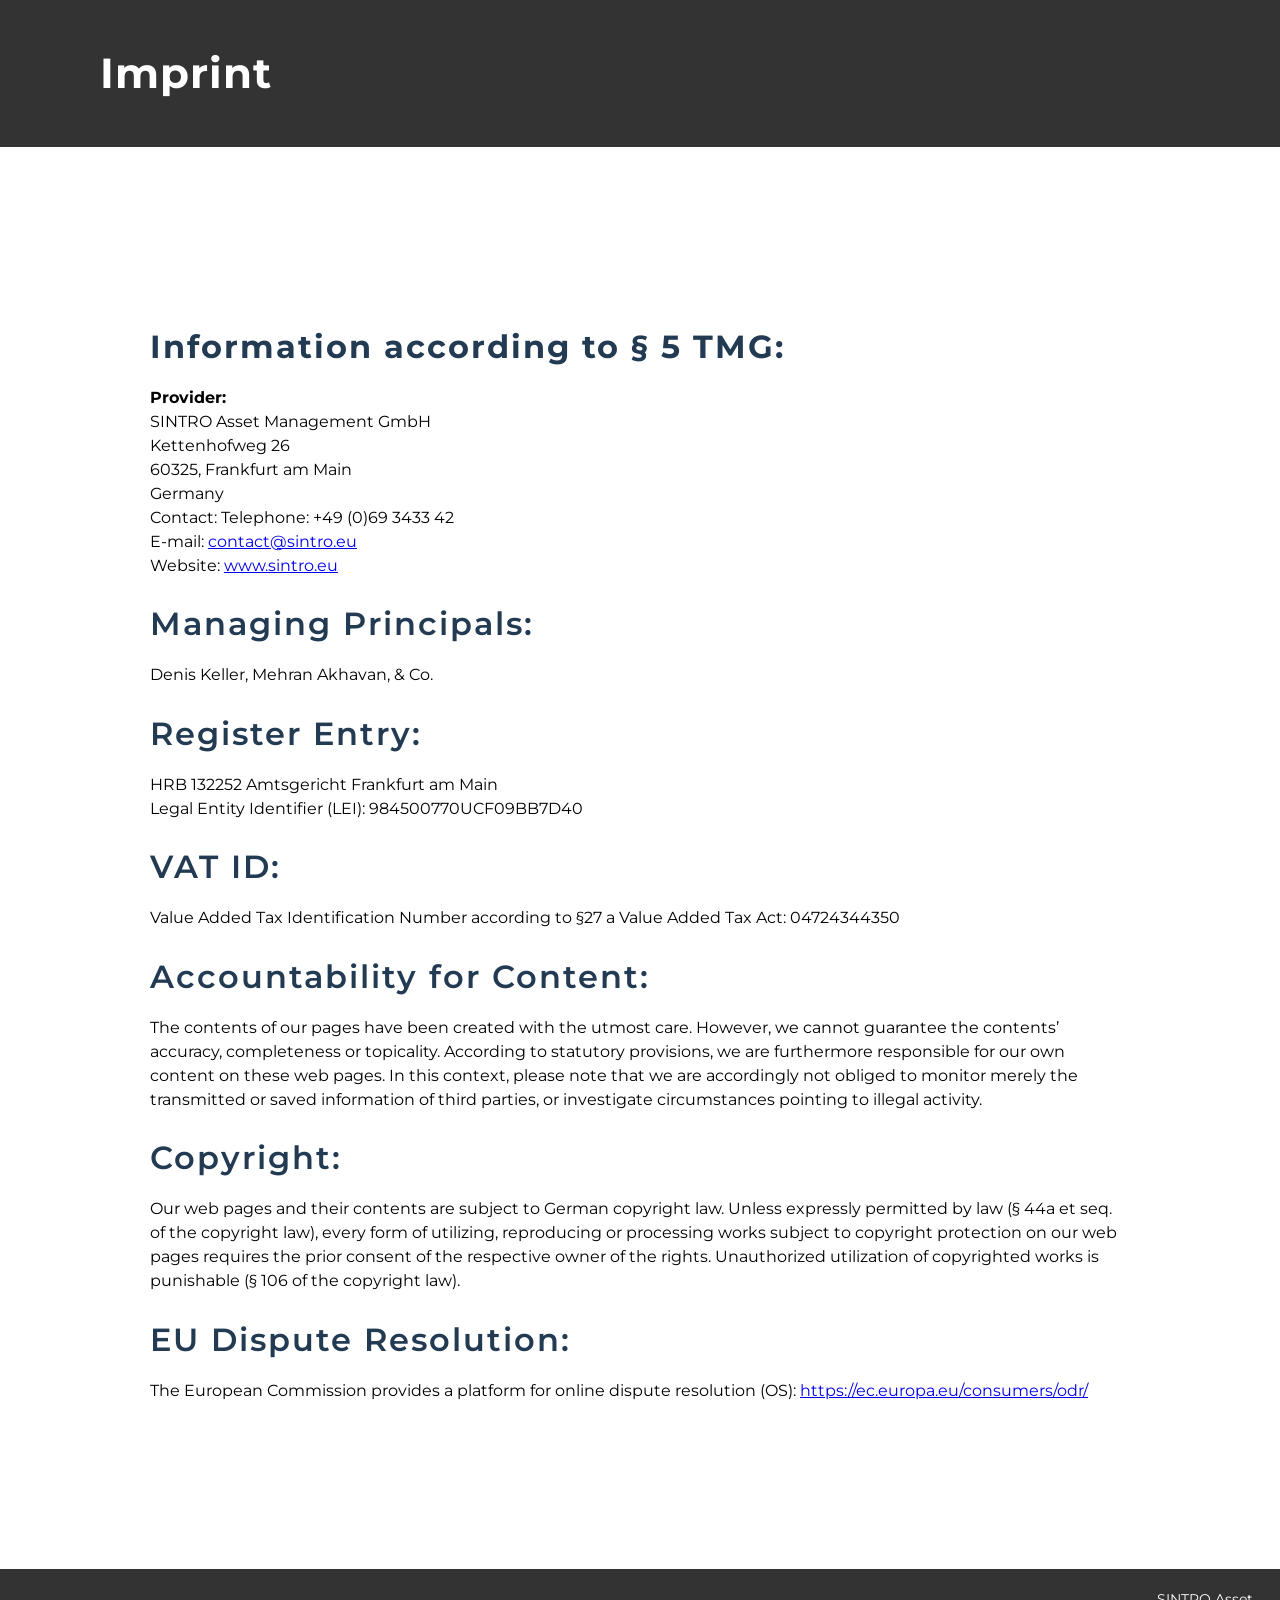
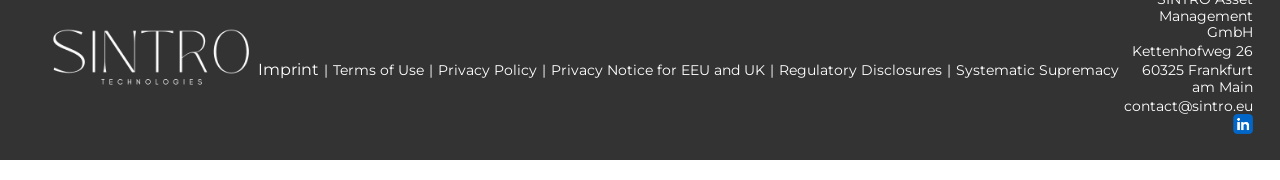
<file: imprint.html>
<!DOCTYPE html>
<html lang="en">
  <head>
    <meta charset="UTF-8" />
    <meta name="viewport" content="width=device-width, initial-scale=1.0" />
    <link rel="stylesheet" href="styles.css" />
    <link rel="icon" href="favicon.ico" type="image/x-icon" />
    <title>Imprint | SINTRO </title>
  </head>
  <body>
    <header class="imprint-header">
      <h1>Imprint</h1>
    </header>
    <section class="content-section-imprint">
      <h2><strong>Information according to § 5 TMG:</strong></h2>
      <p><strong>Provider:</strong><br />
      SINTRO Asset Management GmbH<br />
      Kettenhofweg 26 <br />
      60325, Frankfurt am Main<br />
      Germany<br />
      Contact: Telephone: +49 (0)69 3433 42<br />
      E-mail: <a href="mailto:contact@sintro.eu">contact@sintro.eu</a><br />
      Website: <a href="https://www.sintro.eu" target="_blank">www.sintro.eu</a></p>

      <h2>Managing Principals:</h2>
      <p>Denis Keller, Mehran Akhavan, & Co. </p>

      <h2>Register Entry:</h2>
      <p>HRB 132252 Amtsgericht Frankfurt am Main<br />
      Legal Entity Identifier (LEI): 984500770UCF09BB7D40</p>

      <h2>VAT ID:</h2>
      <p>Value Added Tax Identification Number according to §27 a Value Added Tax Act: 04724344350</p>

      <h2>Accountability for Content:</h2>
      <p>The contents of our pages have been created with the utmost care. However, we cannot guarantee the contents’ accuracy, completeness or topicality. According to statutory provisions, we are furthermore responsible for our own content on these web pages. In this context, please note that we are accordingly not obliged to monitor merely the transmitted or saved information of third parties, or investigate circumstances pointing to illegal activity.</p>

      <h2>Copyright:</h2>
      <p>Our web pages and their contents are subject to German copyright law. Unless expressly permitted by law (§ 44a et seq. of the copyright law), every form of utilizing, reproducing or processing works subject to copyright protection on our web pages requires the prior consent of the respective owner of the rights. Unauthorized utilization of copyrighted works is punishable (§ 106 of the copyright law).</p>

      <h2>EU Dispute Resolution:</h2>
      <p>The European Commission provides a platform for online dispute resolution (OS): <a href="https://ec.europa.eu/consumers/odr/" target="_blank">https://ec.europa.eu/consumers/odr/</a></p>
      
    </section>

    <footer>
      <div class="footer-left">
          <img src="assets/logo.png" alt="Logo" class="logo-footer">
      </div>
      <div class="footer-center">
        <div class="footer-links">
          <p><a href="imprint.html" class="imprint-link">Imprint</a>
            <span>|</span>
            <a href="assets/terms-of-use.pdf" target="_blank">Terms of Use</a>
            <span>|</span>
            <a href="assets/privacy-policy.pdf" target="_blank">Privacy Policy</a> 
            <span>|</span>
            <a href="assets/privacy-notice.pdf" target="_blank">Privacy Notice for EEU and UK</a> 
            <span>|</span>
            <a href="assets/regulatory-disclosures.pdf" target="_blank">Regulatory Disclosures</a>
            <span>|</span>
            <a href="assets/systematic-supremacy.pdf" target="_blank">Systematic Supremacy</a></p>  
        </div>
    </div>
      <div class="footer-right">
          <p>SINTRO Asset Management GmbH</p>
          <p>Kettenhofweg 26</p>
          <p>60325 Frankfurt am Main</p>
          <p><a href="mailto:contact@sintro.eu">contact@sintro.eu</a>
          <a href="https://www.linkedin.com/company/sintro" target="_blank" class="linkedin-icon">
            <img src="assets/linkedin.png" alt="LinkedIn" /></p>
      </div>
    </footer>
  </body>
</html>
</file>
<file: styles.css>
@import url('https://fonts.googleapis.com/css2?family=Montserrat:wght@100;200;300;400;700&display=swap');

/* Default background image styling for larger screens (desktop and tablets) */
.image-container {
  background-image: url("assets/background_edit.jpg");
  background-size: cover;
  background-position: center center;
  background-repeat: no-repeat;
  background-attachment: fixed;
  height: 100vh;
  display: flex;
  flex-direction: column;
  justify-content: center;
  align-items: flex-start;
  padding-left: 150px;
  color: rgb(0, 0, 0);
  overflow: hidden:
}

/* For smaller screens (portrait mobile devices) */
@media (max-width: 768px) {
  .image-container {
      background-size: cover;
      background-position: center center;
      background-attachment: scroll;
      height: 100vh; /* Viewport-Höhe */
      width: 100vw; /* Viewport-Breite */
  }
}

/* Sehr kleine Geräte (bis 480px) */
@media (max-width: 480px) {
  .image-container {
      background-size: cover;
      background-position: center top;
      background-attachment: scroll;
      height: 100vh; /* Viewport-Höhe */
      width: 100vw; /* Viewport-Breite */
  }
}

/* Smooth scrolling */
html {
  scroll-behavior: smooth;
  margin: 0;
  padding: 0;
}

/* Button hover effect */
.myButton {
  background-color: white;
  border-radius: 8px;
  display: inline-block;
  cursor: pointer;
  color: black;
  font-family: 'montserrat', sans-serif;
  font-size: 16px;
  padding: 13px 32px;
  text-decoration: none;
  transition: background-color 0.3s ease, color 0.3s ease;
}

.myButton:hover {
  background-color: #253241; /* Change to desired hover color */
  color: white;
}

.contact-section {
  background-color: #f9f9f9;
  padding: 50px 150px;
  color: black;
  text-align: left;
  border-top: 2px solid #ddd;
}

.contact-section h2 {
  font-size: 28px;
  margin-bottom: 20px;
  color: #233a53;
  font-weight: 600;
}

.contact-section p {
  font-size: 16px;
  margin-bottom: 40px;
  color: #555;
}

.contact-form {
  max-width: 800px;
  margin: 0 auto;
  text-align: left;
  display: flex;
  flex-direction: column;
  gap: 20px;
}

.form-group {
  margin-bottom: 20px;
  text-align: left;
  position: relative;
}

.form-group label {
  display: block;
  font-size: 16px;
  margin-bottom: 8px;
  color: #555;
  text-align: left;
}


.form-input,
.form-textarea {
  width: 100%;
  padding: 12px;
  border: 1px solid #ccc;
  border-radius: 4px;
  font-size: 16px;
  font-family: 'montserrat', sans-serif;
  box-sizing: border-box;
  transition: border-color 0.3s ease, box-shadow 0.3s ease;
}

.form-input:focus,
.form-textarea:focus {
  border-color: #253241;
  outline: none;
  box-shadow: 0 0 5px rgba(37, 50, 65, 0.3);
}

.form-textarea {
  resize: vertical;
  padding: 12px;
  border: 1px solid #ccc;
  border-radius: 4px;
  font-size: 16px;
  font-family: 'montserrat', sans-serif;
  box-sizing: border-box;
  text-align: left; /* Eingabetext links ausrichten */
}

.submit-button {
  background-color: #253241;
  color: white;
  border: none;
  border-radius: 4px;
  padding: 12px 20px;
  font-size: 16px;
  cursor: pointer;
  transition: background-color 0.3s ease;
}

.submit-button:hover {
  background-color: #a5a5a5;
}


body {
  margin: 0;
  padding: 0;
  display: flex;
  flex-direction: column;
  min-height: 100vh;
  font-family: 'montserrat', sans-serif;
  overflow-x: hidden;
}

header {
  position: absolute;
  top: 0;
  left: 0;
  display: flex;
  justify-content: flex-start;
  align-items: center;
  padding: 50px 0 20px 150px;
  z-index: 1;
}

.contact-button {
    position: absolute;
    top: 20px;
    right: 20px;
    background-color: #373b41; /* Dunkler Hintergrund */
    color: white;
    text-decoration: none;
    padding: 10px 20px;
    border-radius: 5px;
    font-size: 16px;
    transition: background-color 0.3s ease, color 0.3s ease;
}

.contact-button:hover {
    background-color: white;
    color: #253241;
    border: 1px solid #253241; /* Optionaler Rand bei Hover */
}

@media (max-width: 768px) {
    .contact-button {
        top: 10px; /* Weniger Abstand auf kleinen Bildschirmen */
        right: 10px;
        padding: 8px 16px;
        font-size: 12px;
    }
}

footer {
  margin: 0;
  padding: 0;
  display: flex;
  justify-content: space-between; /* Abstand zwischen linken und rechten Bereichen */
  align-items: center; /* Vertikal zentrieren */
  background-color: #333333;
  padding: 20px 50px;
  color: white;
}

.footer-left {
  color: white;
  flex: 1; 
  text-align: left; /* Linksbündige Ausrichtung des Inhalts */
}

.footer-center {
  flex: 1; /* Mittlerer Bereich für Links */
  display: flex;
  justify-content: center; /* Zentriert die Links horizontal */
  align-items: center; /* Zentriert die Links vertikal */
  text-align: center;
  font-size: 14px;
}

.footer-center .footer-links {
  display: flex;
  gap: 20px; /* Abstand zwischen Links */
  text-align: center;
  text-decoration: none;
  color: white;
}

.footer-center .footer-links p {
  display: flex; /* Macht den Inhalt des <p> zu einem flexiblen Container */
  justify-content: center; /* Zentriert die Links horizontal */
  align-items: center; /* Zentriert die Links vertikal */
  margin: 0; /* Entfernt Standard-Margins des <p>-Tags */
  white-space: nowrap; /* Verhindert Zeilenumbrüche */
}

.footer-center .footer-links a {
  color: white; /* Links in Weiß anzeigen */
  text-decoration: none; /* Unterstreichung entfernen */
  margin: 0 5px; /* Abstand zwischen den Links */
  transition: color 0.3s ease; /* Sanfter Übergang beim Hover */
}

.footer-center .footer-links a:hover {
  color: #5c7cac;
}

.footer-right {
  color: white;
  flex: 1; 
  text-align: right; /* Rechtsbündige Ausrichtung des Inhalts */
  text-decoration: none;
  line-height: 1.2;
}

.footer-right a {
  color: white; /* Schriftfarbe für Links auf Weiß setzen */
  text-decoration: none; /* Unterstreichung entfernen */
  transition: color 0.3s ease; /* Sanfter Übergang beim Hover */
  line-height: 1.2;
}

.footer-right p {
  margin: 2px 0; /* Weniger Abstand zwischen Adresszeilen */
}

.footer-right a:hover {
  color: #5c7cac; /* Helleres Grau beim Hover */
}

/* Für breite Bildschirme */
@media (max-width: 1000px) {
  footer {
    flex-direction: column; /* Stapelt Bereiche vertikal auf kleineren Bildschirmen */
    align-items: center;
    text-align: center;
    overflow-x: hidden; /* Entfernt horizontales Scrollen */
  }

  .footer-left,
  .footer-center,
  .footer-right {
    text-align: center; /* Zentriert den Text */
    margin-bottom: 20px; /* Abstand zwischen den Bereichen */
    display: block;
  }
  .footer-center .footer-links {
    gap: 10px; /* Abstand zwischen den Links */
  }

}
/* Footer-Center für Mobile */
@media (max-width: 768px) {
  .footer-center .footer-links {
      text-align: center; /* Zentriert die Links */
      display: block; /* Verlinkungen untereinander anzeigen */
      gap: 0; /* Kein horizontaler Abstand */
      line-height: 1.0;
  }

  .footer-center .footer-links a {
      display: block; /* Jeder Link nimmt eine eigene Zeile ein */
      margin: 10px 0; /* Abstand zwischen den Links */
  }
  .footer-center .footer-links p {
    display: block; /* Blocklayout für Inhalte im Footer */
    white-space: normal; /* Zeilenumbrüche bei langen Links erlauben */
    margin: 10px 0; /* Abstand zwischen den Absätzen */
    display: none; /* Verstecke das "|" Zeichen in der mobilen Ansicht */
}

}

.footer-container {
  display: flex;
  justify-content: space-between;
  align-items: flex-start;
  padding: 20px 150px;
  background-color: #333;
  color: white;
}

.content-section {
  background-color: white;
  padding: 50px 150px;
  color: black;
  text-align: left;
  max-width: 3800px;
}

.content-section h2 {
  font-size: 28px;
  margin-bottom: 20px;
  color: #233a53;
  font-weight: 600;
}

.content-section p {
  font-size: 16px;
  line-height: 1.5;
  color: #555;
}

.section-icon {
  position: absolute; /* Fixiert das Bild innerhalb des Containers */
  top: 10px; /* Abstand vom oberen Rand */
  right: 10px; /* Abstand vom rechten Rand */
  width: 70px; /* Größe des Bildes */
  height: auto; /* Seitenverhältnis beibehalten */
  opacity: 0.5; /* Transparenz des Bildes */
  z-index: -1;
  pointer-events: none; /* Verhindert, dass das Bild interaktiv ist */
}

.content-section-imprint {
  background-color: white;
  padding: 150px 150px;
  color: black;
  text-align: left;
  max-width: 3900px;
  margin-top: 150px;
}

.content-section-imprint h2 {
  font-size: 32px;
  margin-bottom: 20px;
}

.content-section-imprint p {
  font-size: 16px;
  line-height: 1.5;
}

.content-border {
  border-bottom: 2px solid #ddd;
}

/* Erste Spalte (About SINTRO) */
.content-about {
  grid-column: span 1; /* Nimmt eine ganze Zeile ein */
  background-color: #f9f9f9;
  padding: 20px;
  border-radius: 8px;
  box-shadow: 0 4px 6px rgba(0, 0, 0, 0.1);
  transition: transform 0.3s ease, box-shadow 0.3s ease;
  margin-bottom: 20px; 
}

.content-about:hover {
  transform: translateY(-5px);
  box-shadow: 0 6px 10px rgba(0, 0, 0, 0.2);
}

.content-container {
  display: grid;
  grid-template-columns: repeat(auto-fit, minmax(300px, 1fr));
  gap: 20px;
  max-width: 3900px;
  margin: 0 auto;
}

.content-item {
  background-color: #f9f9f9;
  position: relative;
  border-radius: 8px;
  box-shadow: 0 4px 6px rgba(0, 0, 0, 0.1);
  padding: 20px;
  transition: transform 0.3s ease, box-shadow 0.3s ease;
  z-index: 0;
}

.content-item:hover {
  transform: translateY(-5px);
  box-shadow: 0 6px 10px rgba(0, 0, 0, 0.2);
}

.content-item h2 {
  font-size: 24px;
  margin-bottom: 15px;
  color: #233a53;
}

.content-item p {
  font-size: 16px;
  color: #555;
}

@media (max-width: 992px) {
  .content-container {
    grid-template-columns: repeat(1, 1fr); /* 2 Spalten bei mittleren Bildschirmen */
  }
}
/* Responsive Design */
@media (max-width: 768px) {
  .content-container {
      grid-template-columns: 1fr;
  }

  .content-item {
      padding: 15px;
  }

  .content-item h2 {
      font-size: 20px;
  }

  .content-item p {
      font-size: 14px;
  }
}

.linkedin-icon {
  margin-top: 20px; 
  
}

.linkedin-icon img {
  width: 20px; /* Adjust size */
  height: 20px;
  transition: transform 0.3s ease, opacity 0.3s ease;
}

.linkedin-icon:hover img {
  transform: scale(1.1); /* Slightly enlarge on hover */
  opacity: 0.8; /* Reduce opacity on hover */
}

.logo {
  height: 85px;
  cursor: pointer;
  transition: opacity 0.2s ease;
}

.imprint-header {
  background-color: #333333; 
  color: white;
  text-align: center;
  padding: 20px 100px;
  width: 100vw
}

.imprint-link {
  color: white;
  text-decoration: none;
  font-size: 16px;
  transition: color 0.3s ease;
  text-decoration: underline;
}

.imprint-link:hover {
  color: #ccc; 
}

.footer-content {
  display: flex;
  flex-direction: column;
  align-items: flex-start;
  padding-bottom: 50px;
  padding-top: 50px;
  font-size: 14px;
}


.footer-content p {
  margin-block-start: 0;
  margin-block-end: 0;
}

.footer-content a {
  margin:10px 0px;
}

.footer-right {
  flex: 2; /* Text wird rechts ausgerichtet */
  text-align: right;
  font-size: 14px;
}

.footer-links {
  text-align: center;
  padding-top: 10px;
}

.logo-footer {
  height: 60px;
  margin-bottom: 10px;
  cursor: pointer;
  transition: opacity 0.2s ease;
}

h1 {
  color: white;
  font-size: 42px;
  font-family: 'Montserrat', sans-serif;
  line-height: 1.2; /* Verbessert den Abstand zwischen den Zeilen */
  letter-spacing: 1px; /* Fügt leichtes Letterspacing für Eleganz hinzu */
}

h2 {
  color: #233a53;
  font-size: 22px;
  font-family: 'Montserrat', sans-serif;
  letter-spacing: 2px; /* Fügt leichtes Letterspacing für Eleganz hinzu */
  font-weight: 600;
}

h3 {
  color: white;
  font-size: 24px;
  font-family: 'Montserrat', sans-serif;
  letter-spacing: 2.5px; /* Fügt leichtes Letterspacing für Eleganz hinzu */
  font-weight: 500;
}

@media (max-width: 768px) {
  h3 {
    font-size: 18px; /* Setzt die Schriftgröße auf 20px für Bildschirme bis zu 600px Breite */
  }
}


.white-text {
  color: white;
}

.myButton {
  background-color: white;
  border-radius: 8px;
  display: inline-block;
  cursor: pointer;
  color: black;
  font-family: 'Montserrat', sans-serif;
  font-size: 15px;
  padding: 13px 32px;
  text-decoration: none;
}

@media (max-width: 768px) {
  header {
    padding: 20px;
  }

  .content-section {
    padding: 20px;
  }

  .content-section h2 {
    font-size: 28px;
    font-weight: 600;
  }

  .content-section p {
    font-size: 16px;
  }

  .content-section-imprint {
    margin-top: 50px;
    padding: 0px 50px;
  }
  
  .content-section-imprint h2 {
    font-size: 28px;
  }
  
  .content-section-imprint p {
    font-size: 14px;
  }

  
@media (max-width: 768px) {
  header {
    padding: 20px;
  }

  .contact-section {
    padding: 20px;
  }

  .contact-section h2 {
    font-size: 22px;
  }

  .contact-section p {
    font-size: 16px;
  }

  .contact-form {
  margin: 0 auto;
  text-align: left;
}

.form-group {
  margin-bottom: 20px;
  text-align: left;
}

.form-group label {
  display: block;
  font-size: 16px;
  margin-bottom: 8px;
  color: #1f2664;
}
  
  .imprint-header {
    background-color: #333333; 
    color: white;
    text-align: center;
    padding: 20px 50px;
  }
  

  .image-container {
    padding-left: 20px;
    padding-right: 20px;
  }

  footer {
    padding-left: 20px;
    padding-right: 20px;
  }

  h2 {
    font-size: 18px;
    font-weight: 600;
  }

  .myButton {
    padding: 10px 20px;
    font-size: 16px;
  }
}


@media (max-width: 480px) {
  header {
    padding: 20px;
  }

  .content-section {
    padding: 20px;
  }

  h1 {
    font-size: 30px;
    font-weight: 600;
  }

  .content-section h2 {
    font-size: 20px;
    font-weight: 600;
  }

  .content-section p {
    font-size: 12px;
  }

  .content-section-imprint {
    margin-top: 75px;
    padding: 0px 50px;

  }

  .content-section-imprint h2 {
    font-size: 24px;
  }

  .content-section-imprint p {
    font-size: 12px;
  }

  .imprint-header {
    background-color: #333333; 
    color: white;
    text-align: center;
    padding: 20px 50px;
  }
  
  .imprint-header h1 {
    font-size: 36px;
    margin: 0;
    padding: 0;
  }
  
  .image-container {
    padding-left: 20px;
    padding-right: 10px;
  }

  footer {
    padding-left: 20px;
    padding-right: 10px;
  }

  .myButton {
    padding: 8px 16px;
    font-size: 12px;
  }
}

.header-image {
  background-image: url('assets/header.jpg');
  background-size: cover;
  background-position: center;
  height: 200px;
  width: 100%;
}

/* Header */
.spy3_header {
  text-align: center;
  padding: 20px 150px;
  width: 100vw;
  background-image: url('assets/header.jpg');
  background-size: cover;
  background-position: center;
  display: flex;
  align-items: center;
  justify-content: center;
  color: white;
  font-family: 'Montserrat', sans-serif;
  font-size: 24px;
  font-weight: bold;
  text-shadow: 2px 2px 5px rgba(0, 0, 0, 0.7);
  letter-spacing: 1px;
  z-index: 1000; /* Sicherstellen, dass er vor dem Inhalt angezeigt wird */
  top: 0;
}

/* Main Content */
.spy3_content-section {
  flex-grow: 1;
  display: flex;
  width: 100%;
  height: auto;
  overflow: hidden; /* Kein Scrollen innerhalb des Containers */
}

/* Iframe (eingebettete App) */
.spy3_content-section iframe {
  flex-grow: 1;
  width: 100vw; /* Nimmt die gesamte Breite ein */
  height: calc(100vh - 200px); /* Höhe passt sich dynamisch an */
  border: none; /* Entfernt den Rahmen */
  display: block;
}

/* Footer */
.spy3_footer {
  background-color: #333;
  color: white;
  text-align: center;
  padding: 0px;
  font-family: 'Montserrat', sans-serif;
  position: bottom; /* Footer ist nicht fixiert und scrollt mit */
  bottom: 0;
  width: 100%;
  z-index: 5; /* Bleibt hinter dem Header */
  margin-top: auto
}


.contact-layout {
  display: flex;
  gap: 40px;
  align-items: flex-start;
  margin-top: 40px;
}

/* Override defaults when the form sits inside the split layout */
.contact-layout .contact-form {
  flex: 1;
  max-width: none;
  margin: 0;
}

/* Right side: office info + map */
.contact-map {
  flex: 1;
  font-size: 16px;
  line-height: 1.5;
}

.contact-map h3 {
  margin-top: 0;
  margin-bottom: 10px;
}

.contact-map a {
  color: #253241;
  text-decoration: none;
}

.contact-map a:hover {
  text-decoration: underline;
}

/* Map card styling */
.map-container {
  margin-top: 10px;
  border-radius: 12px;
  overflow: hidden;
  box-shadow: 0 6px 20px rgba(0,0,0,0.1);
}

.map-container iframe {
  width: 100%;
  height: 350px;
  border: 0;
}

/* "Open in Google Maps" link */
.map-link {
  display: inline-block;
  margin-top: 12px;
  font-size: 14px;
}

/* Mobile: stack form and map vertically */
@media (max-width: 768px) {
  .contact-layout {
    flex-direction: column;
  }

  .map-container iframe {
    height: 300px;
  }
}
</file>
